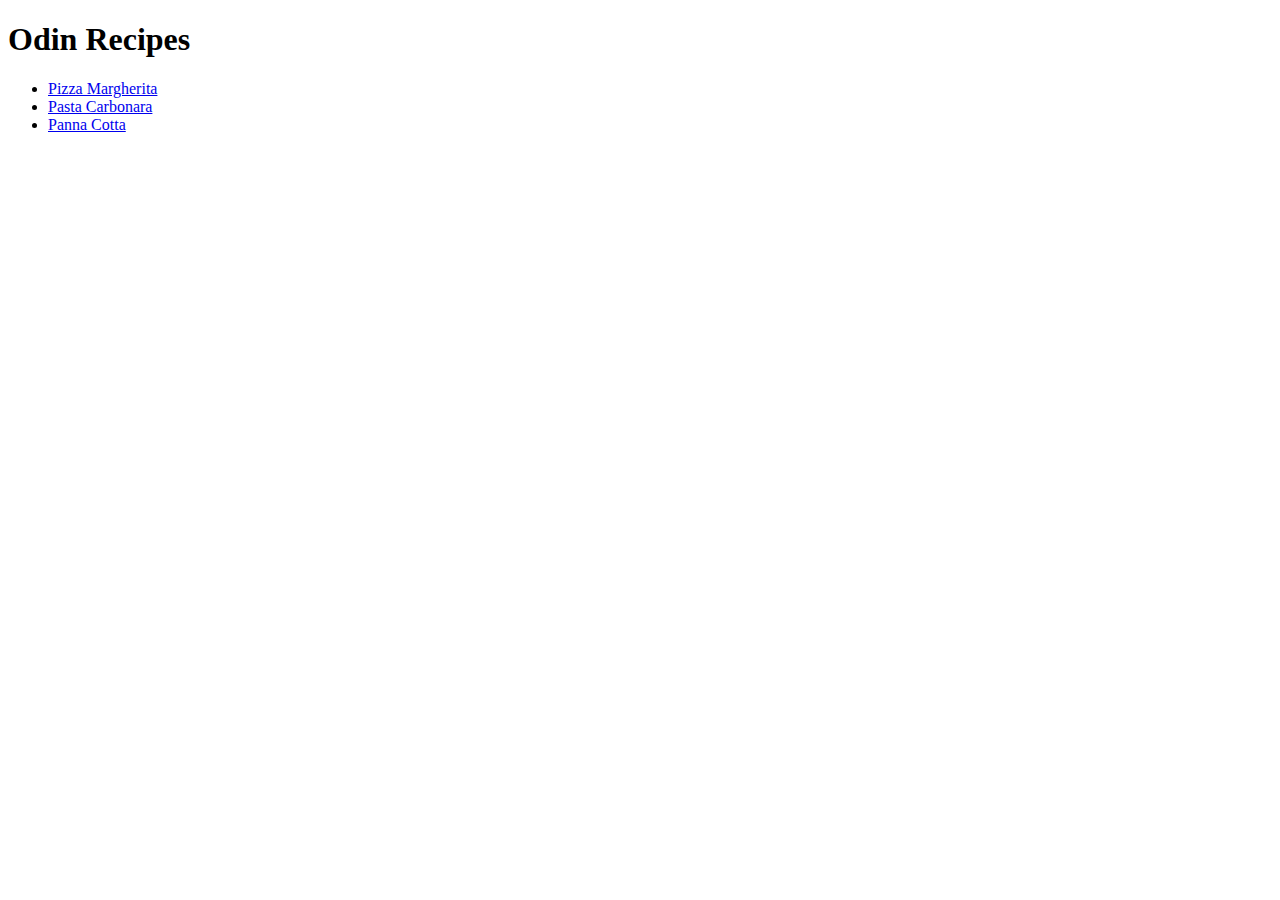
<file: index.html>
<!DOCTYPE html>
<html lang="en">
    <head>
        <meta charset="UTF-8">
        <meta name="viewport" content="width=device-width, initial-scale=1.0">
        <title>Index</title>
    </head>
    <body>
        <h1>Odin Recipes</h1>
        <ul>
        <li><a href="recipes/pizza.html">Pizza Margherita</a></li>
        <li><a href="recipes/pasta.html">Pasta Carbonara</a></li>
        <li><a href="recipes/pannacotta.html">Panna Cotta</a></li>
        </ul>
    </body>
</html>
</file>
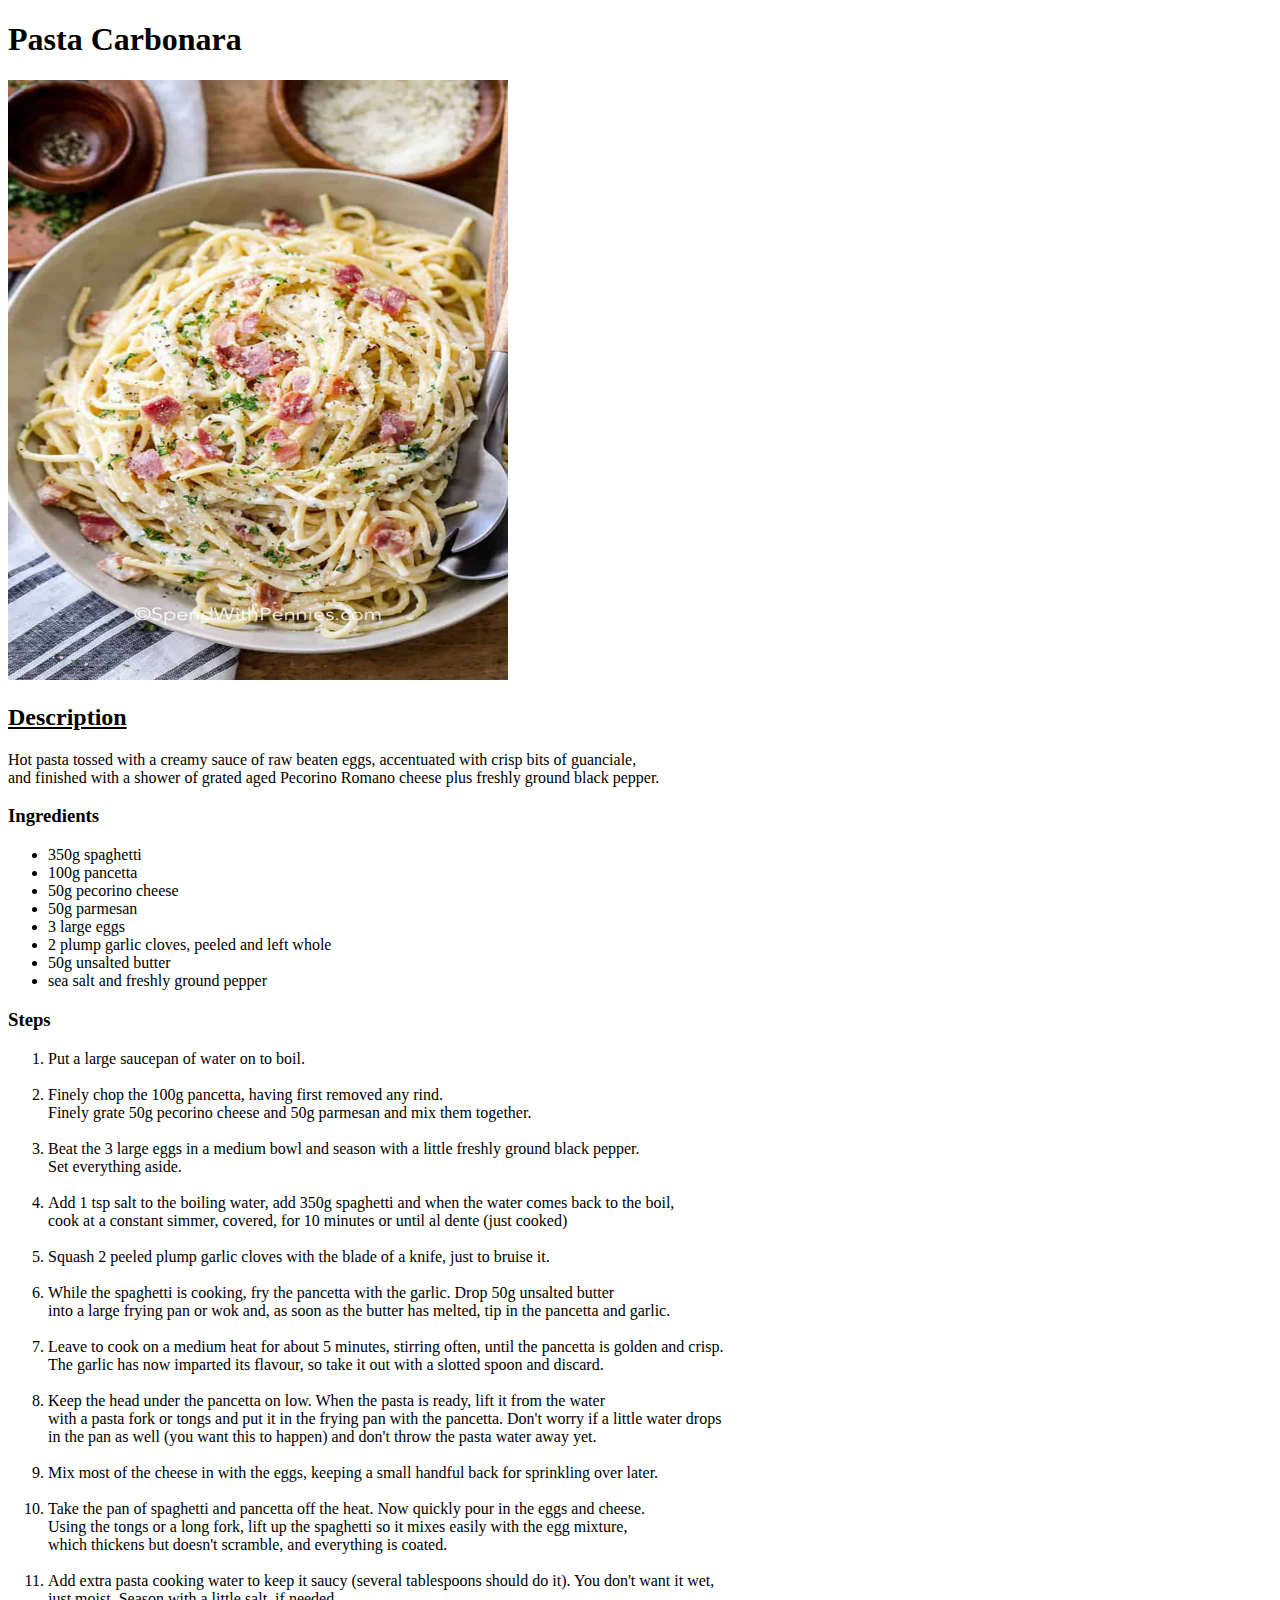
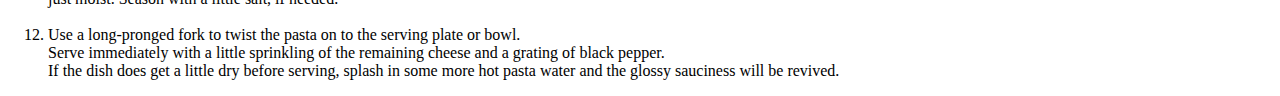
<file: recipes/carbonara.html>
<!DOCTYPE html>
<hmtl lang="eng">
    <head>
        <meta charset="UTF-8">
        <title>Carbonara Recipe</title>
    </head>
    <body>
        <h1>Pasta Carbonara</h1>
        <img src="carbonarapasta.jpg" alt="Pasta Carbonara" width="500" height="600">
        <h2><u>Description</u></h2>
            <p>
                Hot pasta tossed with a creamy sauce of raw beaten eggs, accentuated with crisp bits of guanciale,<br />
                and finished with a shower of grated aged Pecorino Romano cheese plus freshly ground black pepper.
            </p>
        <h3>Ingredients</h3>
            <ul>
                <li>350g spaghetti</li>
                <li>100g pancetta</li>
                <li>50g pecorino cheese</li>
                <li>50g parmesan</li>
                <li>3 large eggs</li>
                <li>2 plump garlic cloves, peeled and left whole</li>
                <li>50g unsalted butter</li>
                <li>sea salt and freshly ground pepper</li>
            </ul>
        <h3>Steps</h3>
            <ol>
                <li>Put a large saucepan of water on to boil.</li>
                <br>
                <li>Finely chop the 100g pancetta, having first removed any rind.<br />
                    Finely grate 50g pecorino cheese and 50g parmesan and mix them together.</li>
                <br>
                <li>Beat the 3 large eggs in a medium bowl and season with a little freshly ground black pepper.<br />
                    Set everything aside.</li>
                <br>
                <li>Add 1 tsp salt to the boiling water, add 350g spaghetti and when the water comes back to the boil,<br /> 
                    cook at a constant simmer, covered, for 10 minutes or until al dente (just cooked)</li>
                <br>
                <li>Squash 2 peeled plump garlic cloves with the blade of a knife, just to bruise it.</li>
                <br>
                <li>While the spaghetti is cooking, fry the pancetta with the garlic. Drop 50g unsalted butter<br /> 
                    into a large frying pan or wok and, as soon as the butter has melted, tip in the pancetta and garlic.</li>
                <br>
                <li>Leave to cook on a medium heat for about 5 minutes, stirring often, until the pancetta is golden and crisp.<br /> 
                    The garlic has now imparted its flavour, so take it out with a slotted spoon and discard.</li>
                <br>
                <li>Keep the head under the pancetta on low. When the pasta is ready, lift it from the water<br /> 
                    with a pasta fork or tongs and put it in the frying pan with the pancetta. Don't worry if a little water drops<br /> 
                    in the pan as well (you want this to happen) and don't throw the pasta water away yet.</li>
                <br>
                <li>Mix most of the cheese in with the eggs, keeping a small handful back for sprinkling over later.</li>
                <br>
                <li>Take the pan of spaghetti and pancetta off the heat. Now quickly pour in the eggs and cheese.<br /> 
                    Using the tongs or a long fork, lift up the spaghetti so it mixes easily with the egg mixture,<br /> 
                    which thickens but doesn't scramble, and everything is coated.</li>
                <br>
                <li>Add extra pasta cooking water to keep it saucy (several tablespoons should do it). You don't want it wet,<br /> 
                    just moist. Season with a little salt, if needed.</li>
                <br>
                <li>Use a long-pronged fork to twist the pasta on to the serving plate or bowl.<br /> 
                    Serve immediately with a little sprinkling of the remaining cheese and a grating of black pepper.<br /> 
                    If the dish does get a little dry before serving, splash in some more hot pasta water and the glossy sauciness will be revived.</li>
            </ol>
    </body>
</hmtl>
</file>
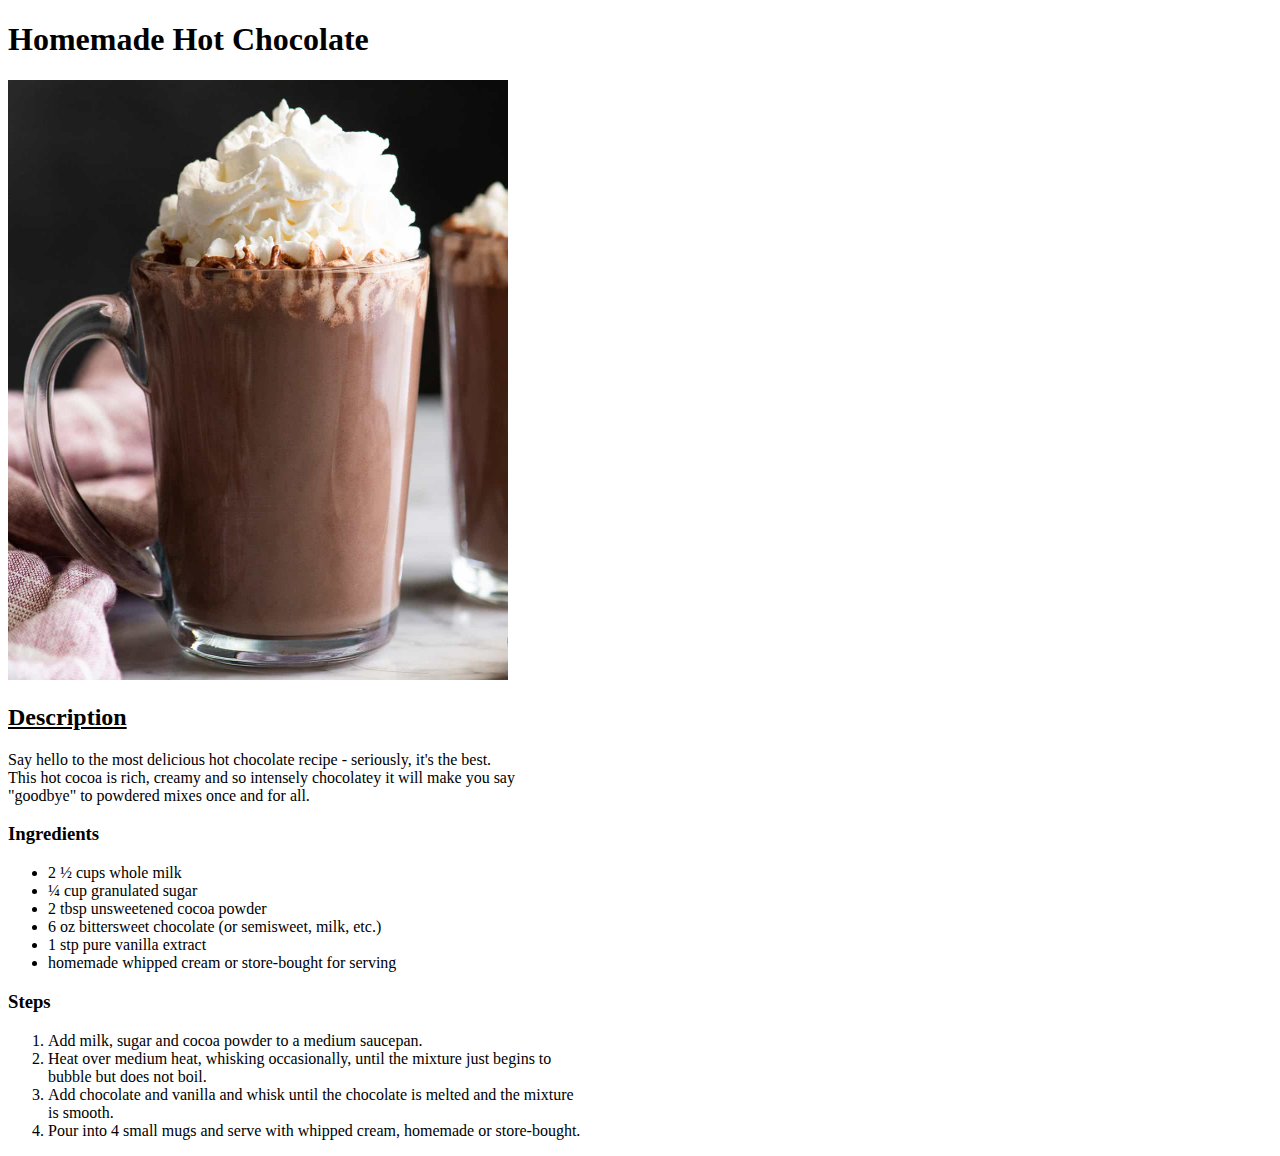
<file: recipes/homemade-hot-chocolate.html>
<!DOCTYPE html>
<html lang="eng">
    <head>
        <meta charset="UTF-8">
        <title>Homemade Hot Chocolate Recipe</title>
    </head>

    <body>
        <h1>Homemade Hot Chocolate</h1>
        <img src="homemade-hot-chocolate.jpg" alt="hot homemade-hot-chocolate" width="500" height="600">
        <h2><u>Description</u></h2>
        <p>Say hello to the most delicious hot chocolate recipe - seriously, it's the best.<br />
           This hot cocoa is rich, creamy and so intensely chocolatey it will make you say<br />
           "goodbye" to powdered mixes once and for all.</p>
        
        <h3>Ingredients</h3>
            <ul>
                <li>2 ½ cups whole milk</li>
                <li>¼ cup granulated sugar</li>
                <li>2 tbsp unsweetened cocoa powder</li>
                <li> 6 oz bittersweet chocolate (or semisweet, milk, etc.)</li>
                <li>1 stp pure vanilla extract</li>
                <li>homemade whipped cream or store-bought for serving</li>
            </ul>
        
        <h3>Steps</h3>
            <ol>
                <li>Add milk, sugar and cocoa powder to a medium saucepan.</li>
                <li>Heat over medium heat, whisking occasionally, until the mixture just begins to<br />
                    bubble but does not boil.</li>
                <li>Add chocolate and vanilla and whisk until the chocolate is melted and the mixture<br />
                    is smooth.</li>
                <li>Pour into 4 small mugs and serve with whipped cream, homemade or store-bought.</li>
            </ol>
    </body>
</html>
</file>
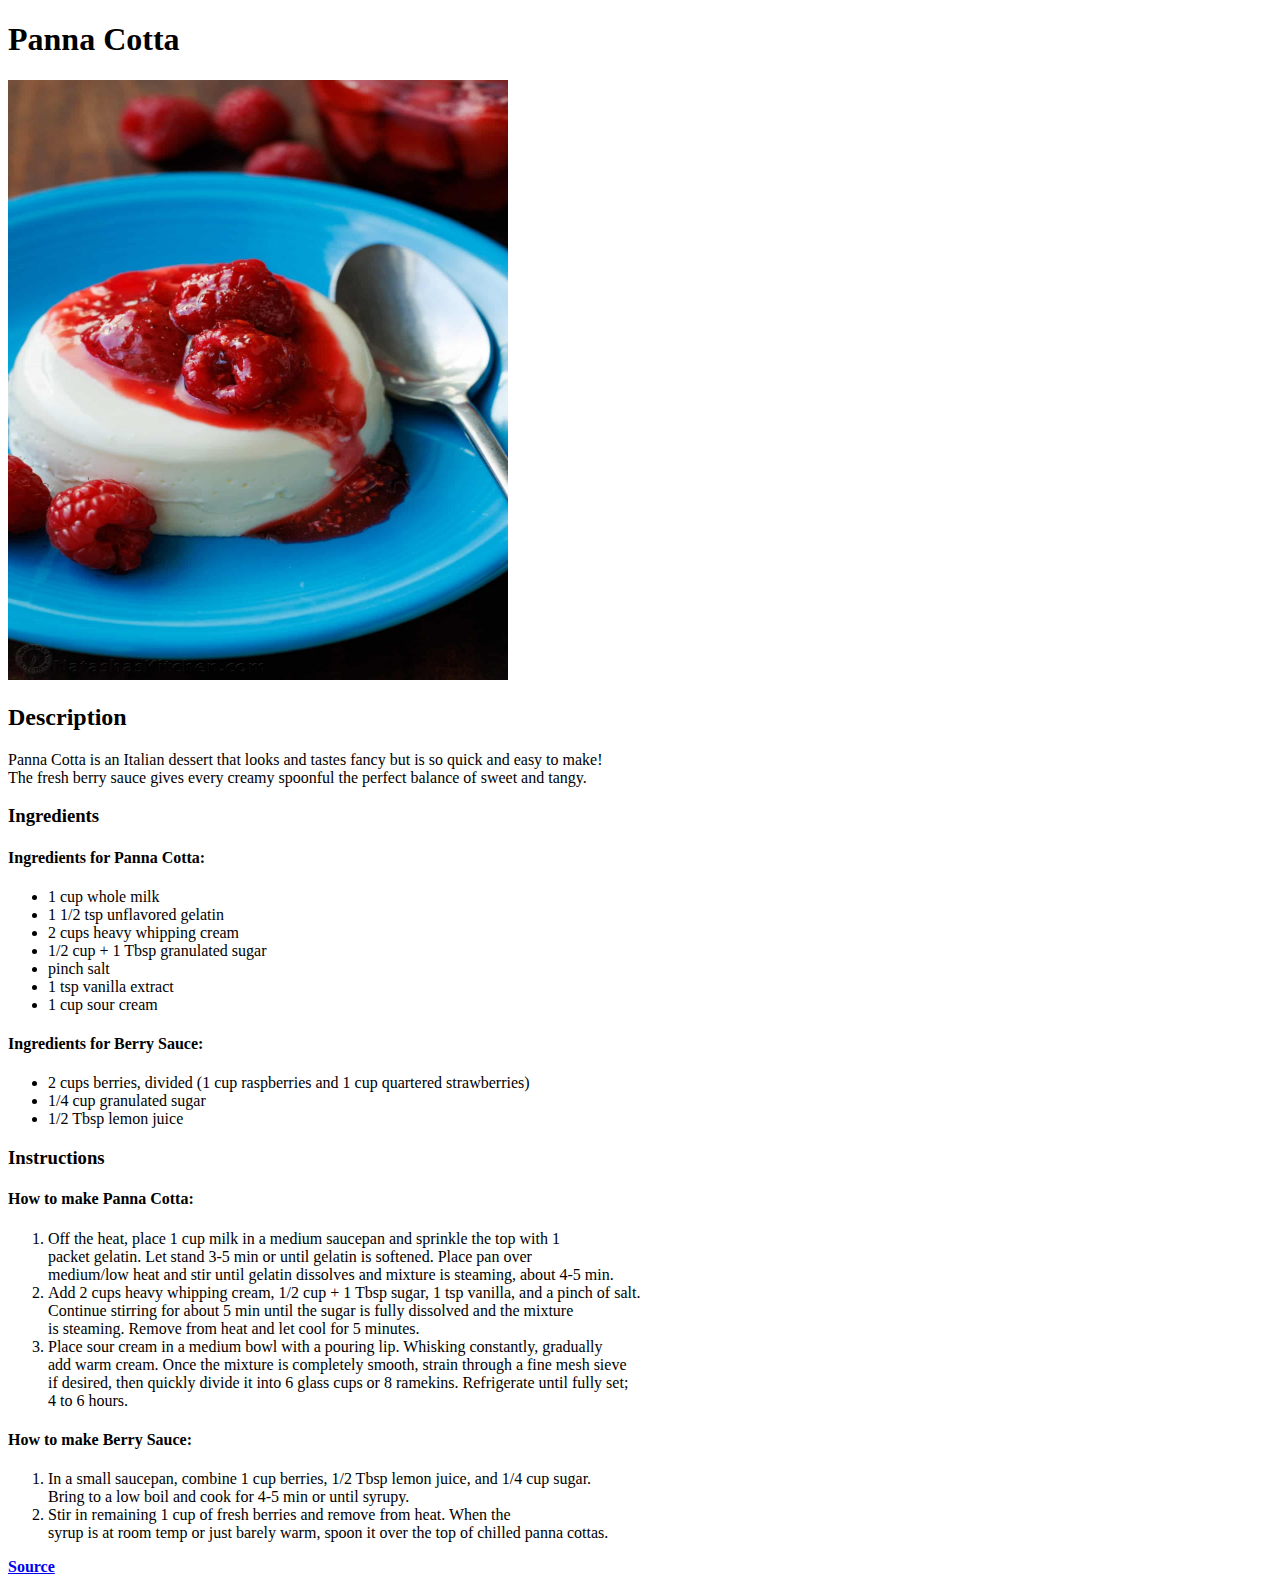
<file: recipes/pannacotta.html>
<!DOCTYPE html>
<html lang="en">
<head>
    <meta charset="UTF-8">
    <meta name="viewport" content="width=device-width, initial-scale=1.0">
    <title>Panna Cotta</title>
</head>
<body>
    <h1>Panna Cotta</h1>
    <img src="pannacotta.jpg" alt="panna-cotta" width="500px" height="600px">
    <h2>Description</h2>
        <p>Panna Cotta is an Italian dessert that looks and tastes fancy but is so quick and easy to make! <br>
            The fresh berry sauce gives every creamy spoonful the perfect balance of sweet and tangy.</p>
    <h3>Ingredients</h3>
    <h4>Ingredients for Panna Cotta:</h4>
    <ul>
        <li>1 cup whole milk</li>
        <li>1 1/2 tsp unflavored gelatin</li>
        <li>2 cups heavy whipping cream</li>
        <li>1/2 cup + 1 Tbsp granulated sugar</li>
        <li>pinch salt</li>
        <li>1 tsp vanilla extract</li>
        <li>1 cup sour cream</li>
    </ul>
    <h4>Ingredients for Berry Sauce:</h4>
    <ul>
        <li>2 cups berries, divided (1 cup raspberries and 1 cup quartered strawberries)</li>
        <li>1/4 cup granulated sugar</li>
        <li>1/2 Tbsp lemon juice</li>
    </ul>
    <h3>Instructions</h3>
    <h4>How to make Panna Cotta:</h4>
    <ol>
        <li>Off the heat, place 1 cup milk in a medium saucepan and sprinkle the top with 1 <br>
            packet gelatin. Let stand 3-5 min or until gelatin is softened. Place pan over <br>
            medium/low heat and stir until gelatin dissolves and mixture is steaming, about 4-5 min.</li>
        <li>Add 2 cups heavy whipping cream, 1/2 cup + 1 Tbsp sugar, 1 tsp vanilla, and a pinch of salt. <br>
            Continue stirring for about 5 min until the sugar is fully dissolved and the mixture <br>
            is steaming. Remove from heat and let cool for 5 minutes.</li>
        <li>Place sour cream in a medium bowl with a pouring lip. Whisking constantly, gradually <br>
            add warm cream. Once the mixture is completely smooth, strain through a fine mesh sieve <br>
            if desired, then quickly divide it into 6 glass cups or 8 ramekins. Refrigerate until fully set; <br>
            4 to 6 hours.</li>
    </ol>
    <h4>How to make Berry Sauce:</h4>
    <ol>
        <li>In a small saucepan, combine 1 cup berries, 1/2 Tbsp lemon juice, and 1/4 cup sugar. <br>
            Bring to a low boil and cook for 4-5 min or until syrupy.</li>
        <li>Stir in remaining 1 cup of fresh berries and remove from heat. When the <br>
            syrup is at room temp or just barely warm, spoon it over the top of chilled panna cottas.</li>
    </ol>
    <strong><a href="https://natashaskitchen.com/panna-cotta/" alt="recipe-source">Source</a></strong>
</body>
</html>
</file>
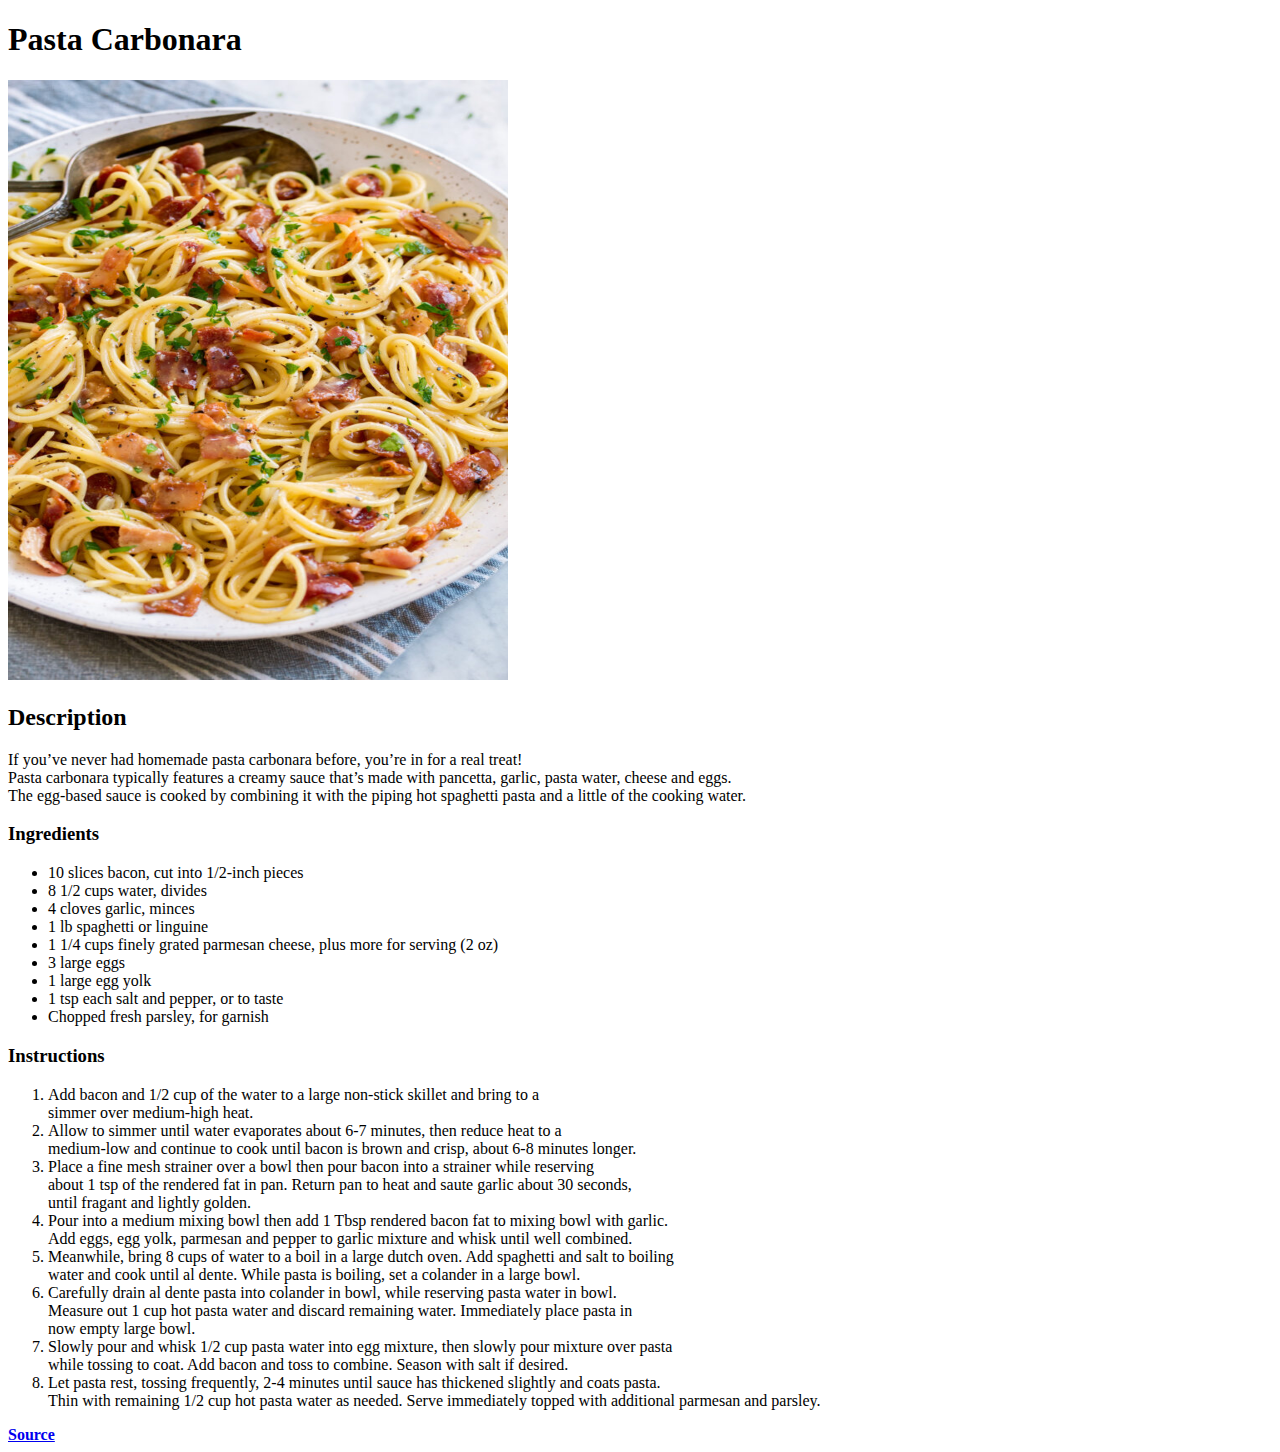
<file: recipes/pasta.html>
<!DOCTYPE html>
<html lang="en">
<head>
    <meta charset="UTF-8">
    <meta name="viewport" content="width=device-width, initial-scale=1.0">
    <title>Pasta Carbonara</title>
</head>
    <body>
        <h1>Pasta Carbonara</h1>
        <img src="pasta.jpg" alt="pasta-carbonara" width="500px" height="600px">
        <h2>Description</h2>
        <p>If you’ve never had homemade pasta carbonara before, you’re in for a real treat! <br>
            Pasta carbonara typically features a creamy sauce that’s made with pancetta, garlic, pasta water, cheese and eggs. <br>
            The egg-based sauce is cooked by combining it with the piping hot spaghetti pasta and a little of the cooking water.</p>
        <h3>Ingredients</h3>
        <ul>
            <li>10 slices bacon, cut into 1/2-inch pieces</li>
            <li>8 1/2 cups water, divides</li>
            <li>4 cloves garlic, minces</li>
            <li>1 lb spaghetti or linguine</li>
            <li>1 1/4 cups finely grated parmesan cheese, plus more for serving (2 oz)</li>
            <li>3 large eggs</li>
            <li>1 large egg yolk</li>
            <li>1 tsp each salt and pepper, or to taste</li>
            <li>Chopped fresh parsley, for garnish</li>
        </ul>
        <h3>Instructions</h3>
        <ol>
            <li>Add bacon and 1/2 cup of the water to a large non-stick skillet and bring to a <br>
                simmer over medium-high heat.</li>
            <li>Allow to simmer until water evaporates about 6-7 minutes, then reduce heat to a <br>
                medium-low and continue to cook until bacon is brown and crisp, about 6-8 minutes longer.</li>
            <li>Place a fine mesh strainer over a bowl then pour bacon into a strainer while reserving <br>
                about 1 tsp of the rendered fat in pan. Return pan to heat and saute garlic about 30 seconds, <br>
                until fragant and lightly golden.</li>
            <li>Pour into a medium mixing bowl then add 1 Tbsp rendered bacon fat to mixing bowl with garlic. <br>
                Add eggs, egg yolk, parmesan and pepper to garlic mixture and whisk until well combined.</li>
            <li>Meanwhile, bring 8 cups of water to a boil in a large dutch oven. Add spaghetti and salt to boiling <br>
                water and cook until al dente. While pasta is boiling, set a colander in a large bowl.</li>
            <li> Carefully drain al dente pasta into colander in bowl, while reserving pasta water in bowl. <br>
                Measure out 1 cup hot pasta water and discard remaining water. Immediately place pasta in <br>
                now empty large bowl.</li>
            <li>Slowly pour and whisk 1/2 cup pasta water into egg mixture, then slowly pour mixture over pasta <br>
                while tossing to coat. Add bacon and toss to combine. Season with salt if desired.</li>
            <li>Let pasta rest, tossing frequently, 2-4 minutes until sauce has thickened slightly and coats pasta. <br>
                Thin with remaining 1/2 cup hot pasta water as needed. Serve immediately topped with additional parmesan and parsley.</li>
        </ol>
    <strong><a href="https://www.cookingclassy.com/pasta-carbonara/" alt="pasta-recipe-source">Source</a></strong>
    </body>
</html>
</file>
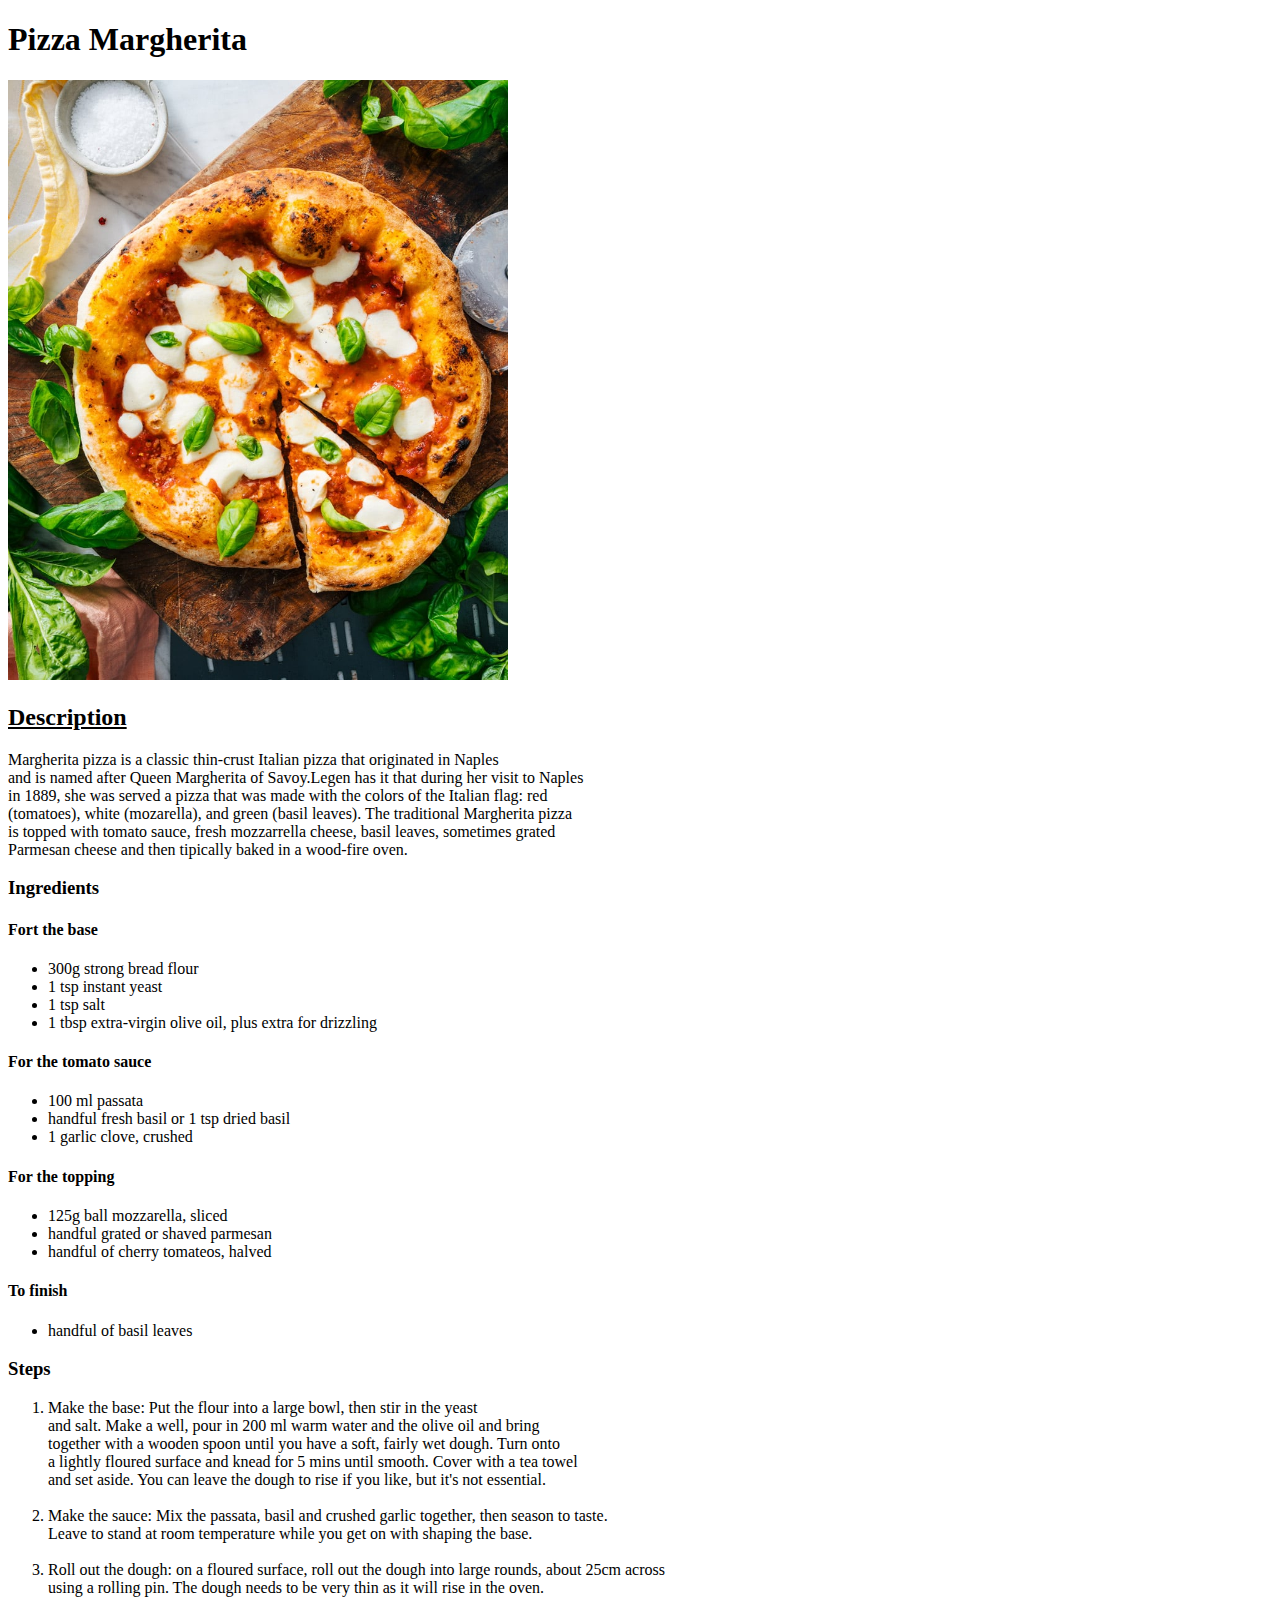
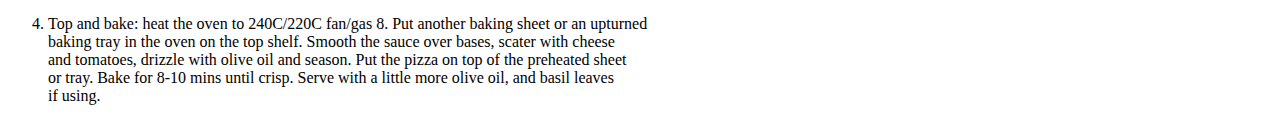
<file: recipes/pizza-margherita.html>
<!DOCTYPE html>
<html lang="eng">
    <head>
        <meta charset="UTF-8">
        <title>Pizza Margherita Recipe</title>
    </head>

    <body>
        <h1>Pizza Margherita</h1>
        <img src="pizza-margherita.jpg" alt="Pizza Margherita" width="500" height="600">
        <h2><u>Description</u></h2>
        <p>Margherita pizza is a classic thin-crust Italian pizza that originated in Naples<br />
        and is named after Queen Margherita of Savoy.Legen has it that during her visit to Naples <br />
        in 1889, she was served a pizza that was made with the colors of the Italian flag: red <br />
        (tomatoes), white (mozarella), and green (basil leaves). The traditional Margherita pizza <br />
        is topped with tomato sauce, fresh mozzarrella cheese, basil leaves, sometimes grated <br />
        Parmesan cheese and then tipically baked in a wood-fire oven.
        </p>
        
        <h3>Ingredients</h3>
        <h4><b>Fort the base</b></h4>
            <ul>
                <li>300g strong bread flour</li>
                <li>1 tsp instant yeast</li>
                <li>1 tsp salt</li>
                <li>1 tbsp extra-virgin olive oil, plus extra for drizzling</li>
            </ul>
        <h4><b>For the tomato sauce</b></h4>
            <ul>
                <li>100 ml passata</li>
                <li>handful fresh basil or 1 tsp dried basil</li>
                <li>1 garlic clove, crushed</li>
            </ul>
        <h4><b>For the topping</b></h4>
            <ul>
                <li>125g ball mozzarella, sliced</li>
                <li>handful grated or shaved parmesan</li>
                <li>handful of cherry tomateos, halved</li>
            </ul>
        <h4><b>To finish</b></h4>
            <ul>
                <li>handful of basil leaves</li>
            </ul>
        
        <h3>Steps</h3>
            <ol>
                <li>Make the base: Put the flour into a large bowl, then stir in the yeast<br />
                    and salt. Make a well, pour in 200 ml warm water and the olive oil and bring<br />
                    together with a wooden spoon until you have a soft, fairly wet dough. Turn onto<br />
                    a lightly floured surface and knead for 5 mins until smooth. Cover with a tea towel<br />
                    and set aside. You can leave the dough to rise if you like, but it's not essential.</li>
                <br>
                <li>Make the sauce: Mix the passata, basil and crushed garlic together, then season to taste.<br />
                    Leave to stand at room temperature while you get on with shaping the base.</li>
                <br>
                <li>Roll out the dough: on a floured surface, roll out the dough into large rounds, about 25cm across<br />
                    using a rolling pin. The dough needs to be very thin as it will rise in the oven.</li>
                <br>
                <li>Top and bake: heat the oven to 240C/220C fan/gas 8. Put another baking sheet or an upturned<br />
                    baking tray in the oven on the top shelf. Smooth the sauce over bases, scater with cheese<br />
                    and tomatoes, drizzle with olive oil and season. Put the pizza on top of the preheated sheet<br />
                    or tray. Bake for 8-10 mins until crisp. Serve with a little more olive oil, and basil leaves<br />
                    if using.</li>
            </ol>
    </body>
</html>
</file>
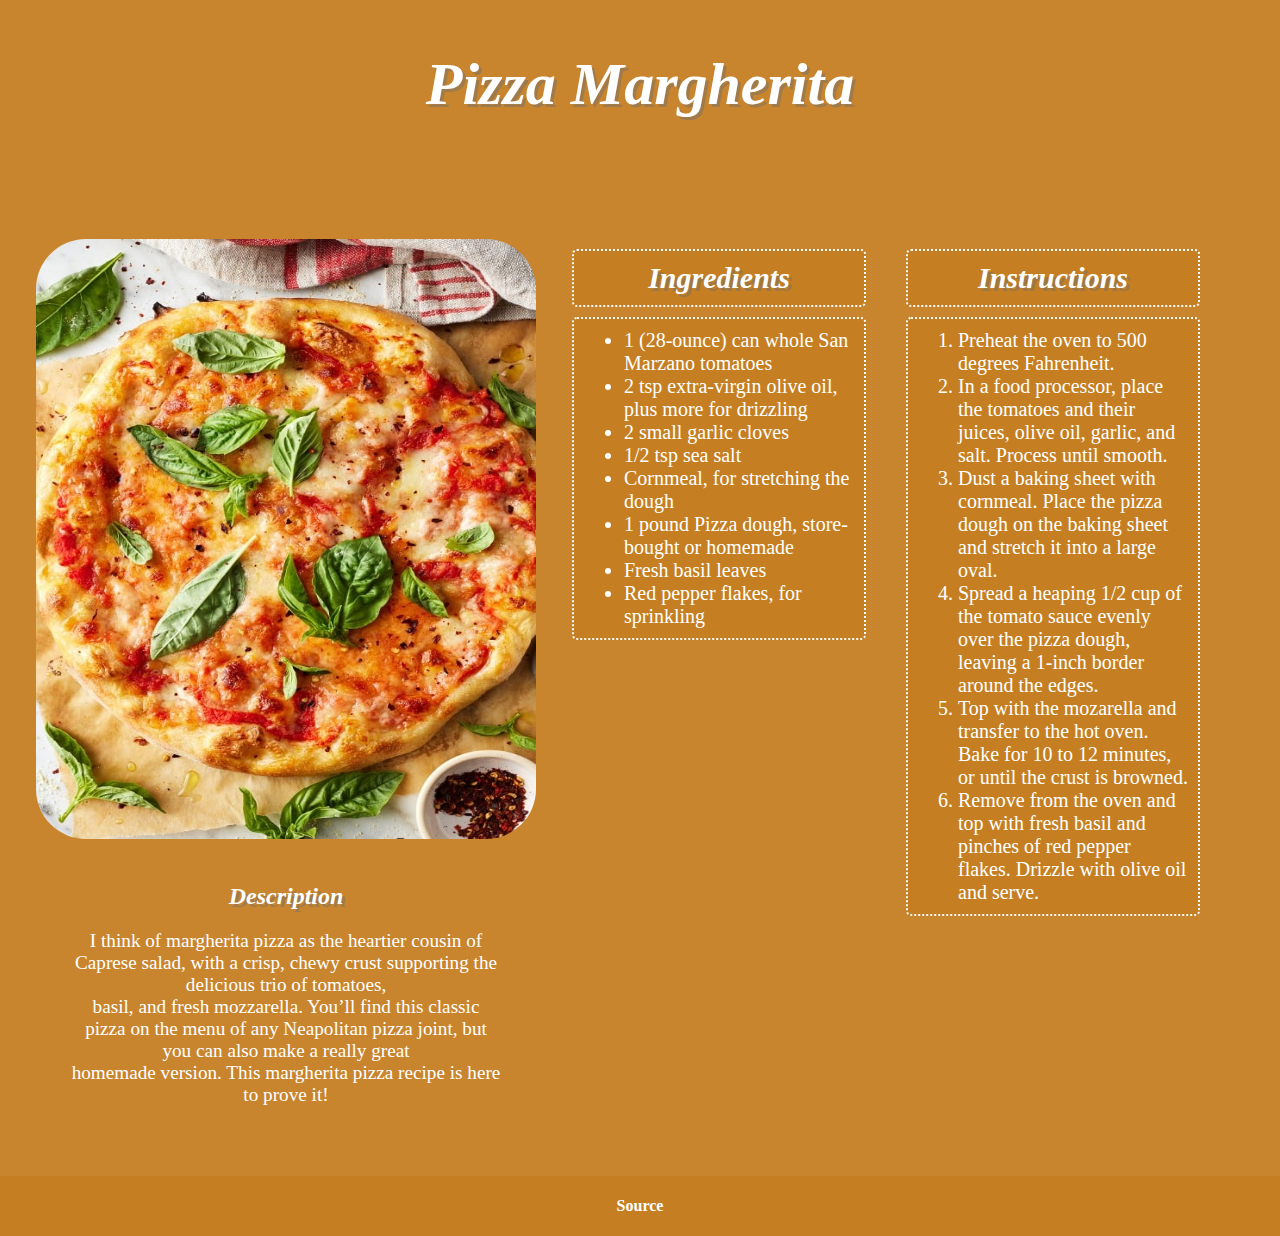
<file: recipes/pizza.html>
<!DOCTYPE html>
<html lang="en">
<head>
    <meta charset="UTF-8">
    <meta name="viewport" content="width=device-width, initial-scale=1.0">
    <title>Pizza Margherita</title>
    <link rel="stylesheet" href="pizza.css">
    </head>
    <body>
        <div class="title">
            <h1>Pizza Margherita</h1>
        </div>
        <div class="container">
            <div class="left-box">
                <div class="image">
                    <img src="pizza.jpg" alt="Pizza Margherita">
                </div>
                <div class="description">
                    <h2>Description</h2>
                        <p>I think of margherita pizza as the heartier cousin of Caprese salad, with a crisp, chewy crust supporting the delicious trio of tomatoes, <br>
                        basil, and fresh mozzarella. You’ll find this classic pizza on the menu of any Neapolitan pizza joint, but you can also make a really great<br>
                        homemade version. This margherita pizza recipe is here to prove it!</p>
                </div>
            </div>
            <div class="right-box">
                <div class="column">
                    <div class="subtitle">
                        <h3>Ingredients</h3>
                    </div>
                    <div class="unordered">
                        <ul>
                            <li>1 (28-ounce) can whole San Marzano tomatoes</li>
                            <li>2 tsp extra-virgin olive oil, plus more for drizzling</li>
                            <li>2 small garlic cloves</li>
                            <li>1/2 tsp sea salt</li>
                            <li>Cornmeal, for stretching the dough</li>
                            <li>1 pound Pizza dough, store-bought or homemade</li>
                            <li>Fresh basil leaves</li>
                            <li>Red pepper flakes, for sprinkling</li>
                        </ul>
                    </div>
                </div>
                <div class="column">
                    <div class="subtitle">
                        <h3>Instructions</h3>
                    </div>
                    <div class="ordered">
                        <ol>
                            <li>Preheat the oven to 500 degrees Fahrenheit.</li>
                            <li>In a food processor, place the tomatoes and their juices, olive oil, garlic, and salt. Process until smooth.</li>
                            <li>Dust a baking sheet with cornmeal. Place the pizza dough on the baking sheet and stretch it into a large oval.</li>
                            <li>Spread a heaping 1/2 cup of the tomato sauce evenly over the pizza dough, leaving a 1-inch border around the edges.</li>
                            <li>Top with the mozarella and transfer to the hot oven. Bake for 10 to 12 minutes, or until the crust is browned.</li>
                            <li>Remove from the oven and top with fresh basil and pinches of red pepper flakes. Drizzle with olive oil and serve.</li>
                        </ol>
                    </div>
                </div>
            </div>
        </div>  
        <div class="footer">
            <footer>
                <strong><a href="https://www.loveandlemons.com/margherita-pizza/" alt="source">Source</a></strong>
            </footer>
        </div>
    </body>
</html>
</file>
<file: recipes/pizza.css>
* {
    box-sizing: border-box;
    margin: 0;
}

body {
    display: flex;
    flex-direction: column;
    min-height: 100vh;
    background-color: hsla(34, 84%, 41%, 0.877);
}

.title {
    display: flex;
    justify-content: center;
    align-items: center;
    padding: 50px;
}

h1 {
    font-family: Cambria, Cochin, Georgia, Times, 'Times New Roman', serif;
    font-size: 60px;
    font-style: italic;
    font-weight: bolder;
    color: hsl(0, 0%, 100%);
    text-shadow: 3px 3px hsla(0, 0%, 44%, 0.466);
}

.container {
    display: flex;
    align-items: flex-start;
    padding: 50px;
    width: 100%;
    height: 100%;
    gap: 20px;
}

.left-box {
    display: flex;
    flex-direction: column;
    align-items: center;
    width: 40%;
    height: 100%;
    padding: 20px;
    gap: 20px;
}

img {
    width: 500px;
    height: 600px;
    border-radius: 50px
}

.description {
    display: flex;
    flex-direction: column;
    align-items: center;
}

h2 {
    padding: 20px;
    font-family: Cambria, Cochin, Georgia, Times, 'Times New Roman', serif;
    font-style: italic;
    color:hsl(0, 0%, 100%);
    text-shadow: 3px 3px hsla(0, 0%, 44%, 0.466);
}

p {
    font-family: Cambria, Cochin, Georgia, Times, 'Times New Roman', serif;
    color:hsl(0, 0%, 100%);
    font-size: larger;
    text-align: center;
}

.right-box {
    display: flex;
    justify-content: space-between;
    width: 60%;
    height: 100%;
    padding: 20px;
    gap: 20px;
    font-family: Cambria, Cochin, Georgia, Times, 'Times New Roman', serif;
    color:hsl(0, 0%, 100%);
}

.column {
    flex: 1;
    margin: 10px;
}

.subtitle h3 {
    display: flex;
    justify-content: center;
    margin: 0;
    border: 2px dotted hsl(0, 0%, 100%);
    border-radius: 5px;
    padding: 10px;
    background-color: hsla(34, 84%, 41%, 0.377);
}

h3 {
    font-size: 30px;
    font-style: italic;
    color:hsl(0, 0%, 100%);
    text-shadow: 3px 3px hsla(0, 0%, 44%, 0.466);
}

.unordered, .ordered {
    display: flex;
    justify-content: left;
    margin-top: 10px;
    border: 2px dotted hsl(0, 0%, 100%);
    border-radius: 5px;
    padding: 10px;
    font-size: 20px;
    background-color: hsla(34, 84%, 41%, 0.377);
}

footer {
    display: flex;
    justify-content: center;
    align-items: center;
    height: 60px;
    width: 100%;
    padding: 0 20px;
    background-color: hsla(34, 84%, 41%, 0.377);
}

a {
    text-decoration: none;
    color: hsl(0, 0%, 100%);
}
</file>
